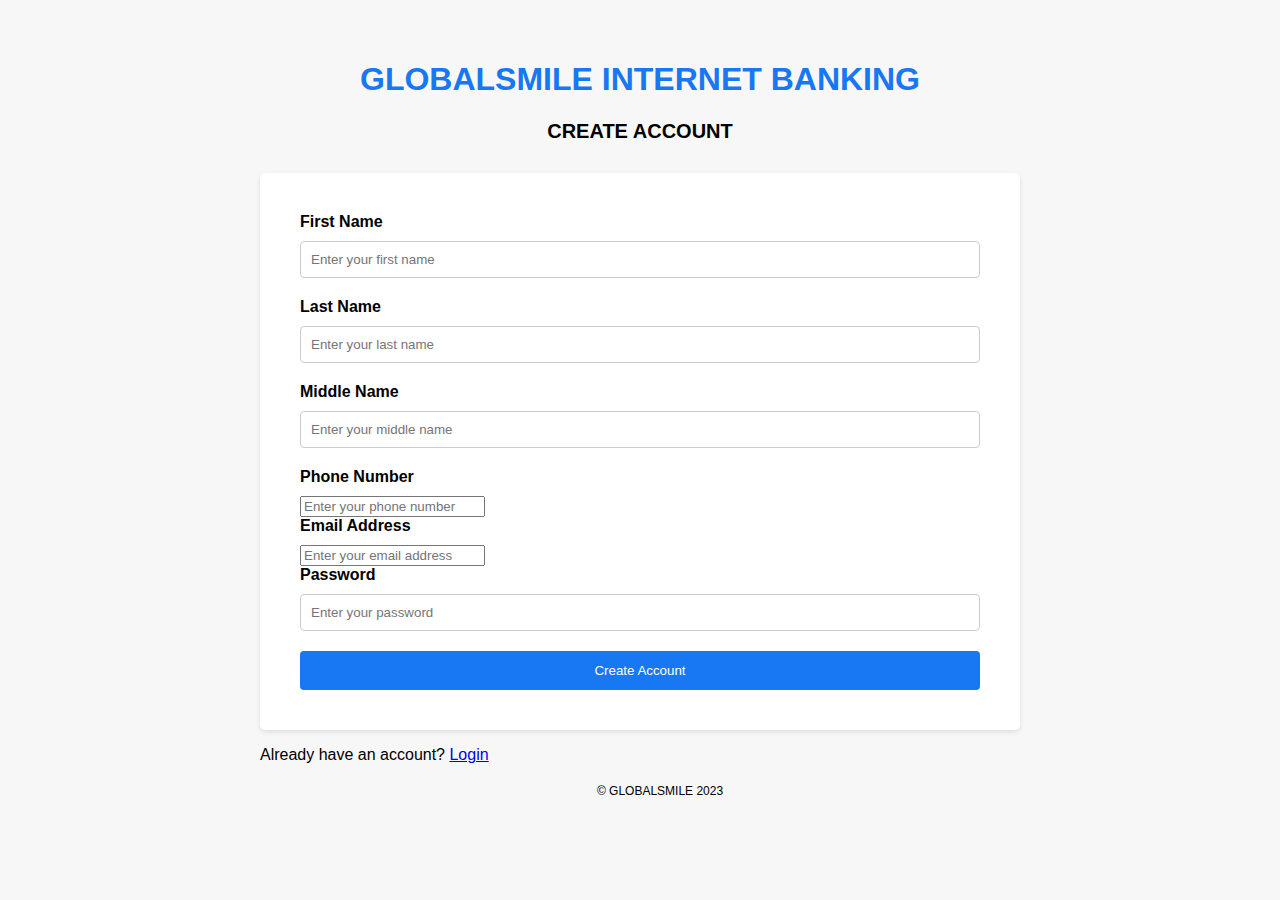
<file: index.html>
<!DOCTYPE html>
<html lang="en">
  <head>
    <meta charset="UTF-8" />
    <meta http-equiv="X-UA-Compatible" content="IE=edge" />
    <meta name="viewport" content="width=device-width, initial-scale=1.0" />
    <link rel="stylesheet" href="./assets/styles/index.css" />
    <title>Globalsmile Internet Banking</title>
  </head>
  <body>
    <div class="container">
      <header class="header">
        <a href="./" class="bank_name"><h1>GlobalSmile Internet Banking</h1></a>
        <h1 class="create_account">Create Account</h1>
      </header>
      <main class="main">
        <div class="form-container">
          <form id="create-account-form">
            <label for="firstname">First Name</label>
            <input
              type="text"
              id="firstname"
              name="firstname"
              placeholder="Enter your first name"
              required
            />

            <label for="lastname">Last Name</label>
            <input
              type="text"
              id="lastname"
              name="lastname"
              placeholder="Enter your last name"
              required
            />

            <label for="middlename">Middle Name</label>
            <input
              type="text"
              id="middlename"
              name="middlename"
              placeholder="Enter your middle name"
              required
            />

            <label for="phone">Phone Number</label>
            <input
              type="tel"
              id="phone"
              name="phone"
              placeholder="Enter your phone number"
              required
            />

            <label for="email">Email Address</label>
            <input
              type="email"
              id="email"
              name="email"
              placeholder="Enter your email address"
              required
            />

            <label for="password">Password</label>
            <input
              type="password"
              id="password"
              name="password"
              placeholder="Enter your password"
              required
            />

            <button type="submit">Create Account</button>
          </form>
        </div>
      </main>
      <footer>
        <p>Already have an account? <a href="./login.html">Login</a></p>

        <!-- Copyright -->
        <div class="copyright">
          <ul>
            <li>&copy; GlobalSmile 2023</li>
          </ul>
        </div>
      </footer>
    </div>

    <script src="./assets/scripts/index.js"></script>
  </body>
</html>
</file>
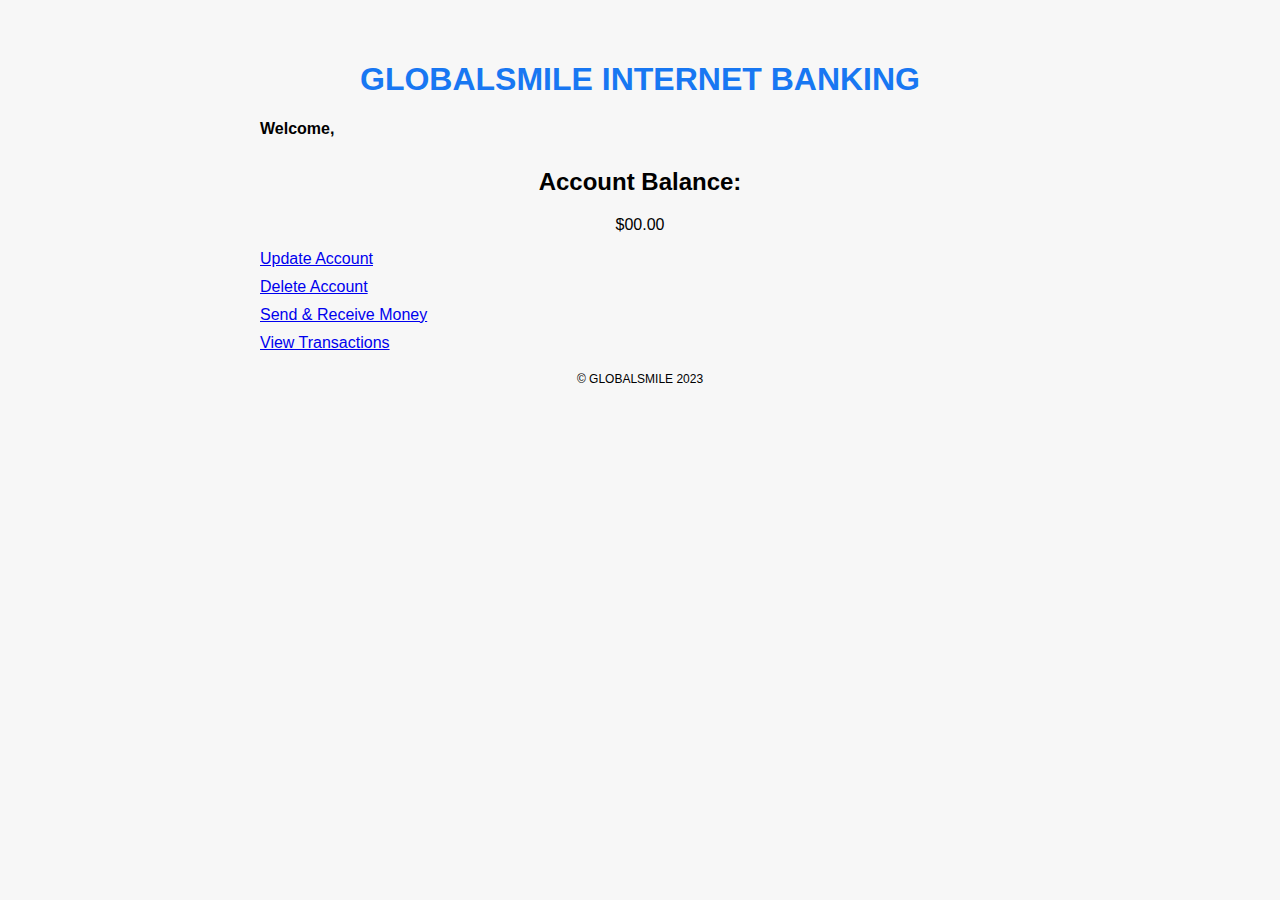
<file: dashboard.html>
<!DOCTYPE html>
<html lang="en">
  <head>
    <meta charset="UTF-8" />
    <meta http-equiv="X-UA-Compatible" content="IE=edge" />
    <meta name="viewport" content="width=device-width, initial-scale=1.0" />
    <link rel="stylesheet" href="./assets/styles/dashboard.css" />
    <title>Globalsmile Internet Banking - Dashboard</title>
  </head>
  <body>
    <div class="container">
      <header>
        <a href="./index.html" class="bank_name"><h1>GlobalSmile Internet Banking</h1></a>
      </header>
      <main>
        <div id="customer-info">
          <ul>
            <li><label>Welcome, </label> <span id="customer-name"></span></li>
          </ul>
        </div>
        <div class="balance">
          <h2>Account Balance:</h2>
          <p id="account-balance"></p>
        </div>
        <nav>
          <ul>
            <li><a href="update_account.html">Update Account</a></li>
            <li><a href="delete_account.html">Delete Account</a></li>
            <li><a href="send_receive_money.html">Send & Receive Money</a></li>
            <li><a href="view_transactions.html">View Transactions</a></li>
          </ul>
        </nav>
      </main>
      <footer>
        <!-- Copyright -->
        <div class="copyright">
          <ul>
            <li>&copy; GlobalSmile 2023</li>
          </ul>
        </div>
      </footer>
    </div>

    <script src="./assets/scripts/dashboard.js"></script>
  </body>
</html>
</file>
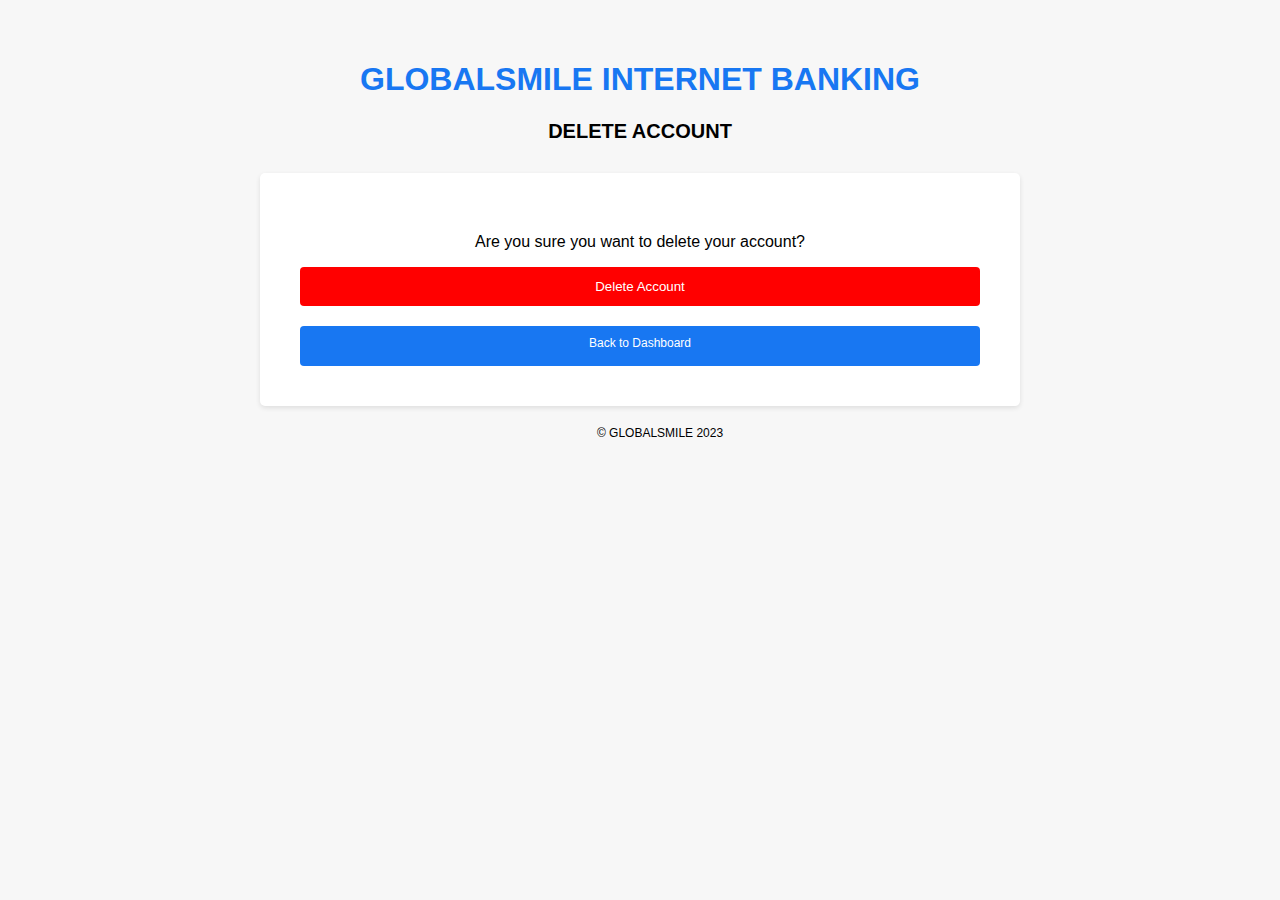
<file: delete_account.html>
<!DOCTYPE html>
<html lang="en">
  <head>
    <meta charset="UTF-8" />
    <meta http-equiv="X-UA-Compatible" content="IE=edge" />
    <meta name="viewport" content="width=device-width, initial-scale=1.0" />
    <title>Globalsmile Internet Banking - Delete Account</title>
    <link rel="stylesheet" href="./assets/styles/delete.css" />
  </head>
  <body>
    <div class="container">
      <header>
        <a href="#" class="bank_name"><h1>GlobalSmile Internet Banking</h1></a>
        <h1 class="delete_account">Delete Account</h1>
      </header>
      <main class="main">
        <div class="form-container">
          <p>Are you sure you want to delete your account?</p>
          <button id="delete-account-button">Delete Account</button>
          <a href="dashboard.html" class="back-button">Back to Dashboard</a>
        </div>
      </main>
      <footer>
        <!-- Copyright -->
        <div class="copyright">
          <ul>
            <li>&copy; GlobalSmile 2023</li>
          </ul>
        </div>
      </footer>
    </div>

    <script>
      // Handle account deletion
      document
        .getElementById("delete-account-button")
        .addEventListener("click", function () {
          // Perform the account deletion logic
          // ...

          // Redirect to a success page or show a success message
          alert("Account successfully deleted!");
        });
    </script>
  </body>
</html>
</file>
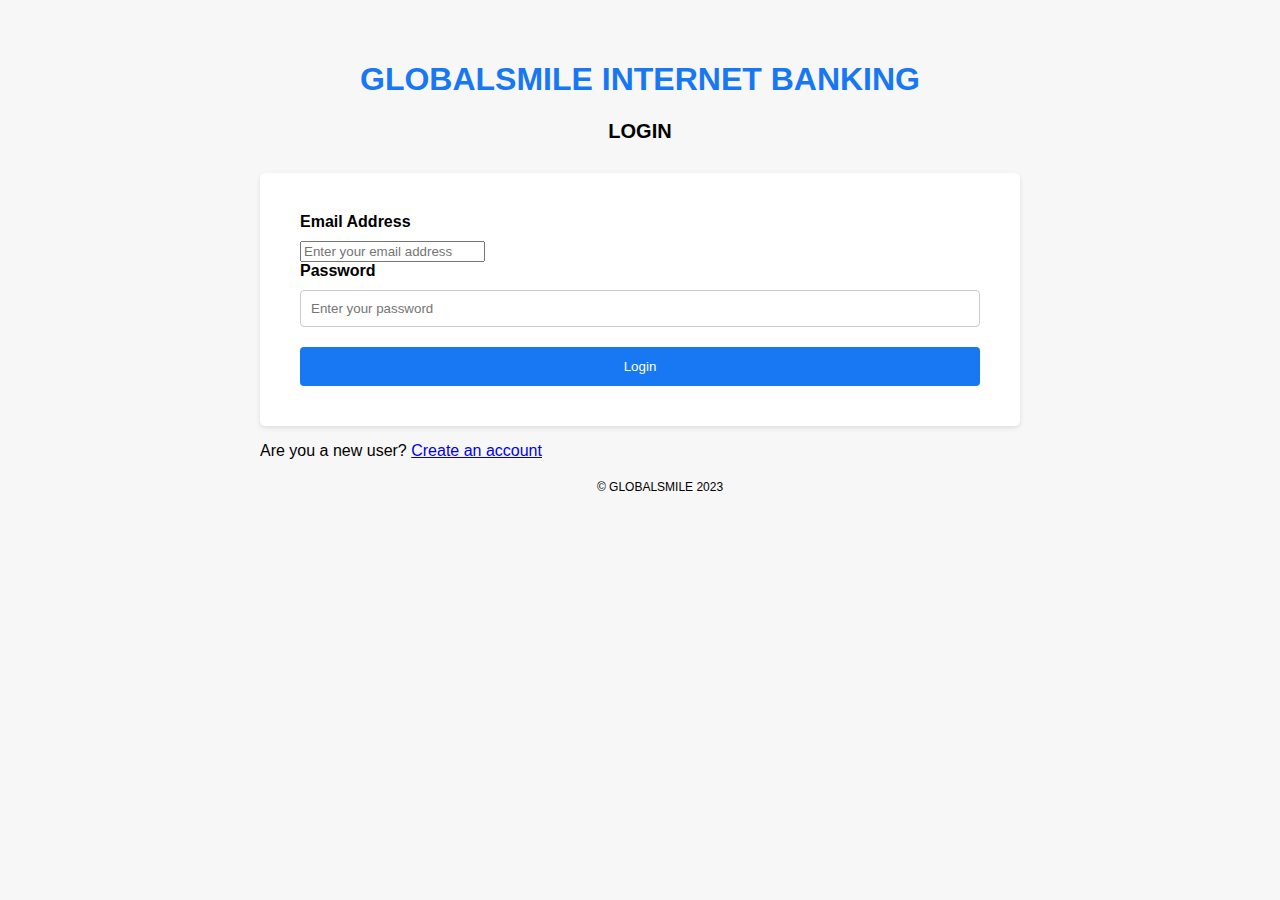
<file: login.html>
<!DOCTYPE html>
<html lang="en">
  <head>
    <meta charset="UTF-8" />
    <meta http-equiv="X-UA-Compatible" content="ie=edge" />
    <meta name="viewport" content="width=device-width, initial-scale=1.0" />
    <link rel="stylesheet" href="./assets/styles/index.css" />
    <title>Globalsmile Internet Banking - Login</title>
  </head>
  <body>
    <div class="container">
      <header class="header">
        <a href="#" class="bank_name"><h1>GlobalSmile Internet Banking</h1></a>
        <h1 class="create_account">Login</h1>
      </header>
      <main class="main">
        <div class="form-container">
          <form id="login-form">
            <label for="email">Email Address</label>
            <input
              type="email"
              id="email"
              name="email"
              placeholder="Enter your email address"
              required
            />

            <label for="password">Password</label>
            <input
              type="password"
              id="password"
              name="password"
              placeholder="Enter your password"
              required
            />

            <button type="submit">Login</button>
          </form>
        </div>
      </main>
      <footer>
        <p>Are you a new user? <a href="./index.html">Create an account</a></p>

        <!-- Copyright -->
        <div class="copyright">
          <ul>
            <li>&copy; GlobalSmile 2023</li>
          </ul>
        </div>
      </footer>
    </div>

    <script src="./assets/scripts/login.js"></script>
  </body>
</html>
</file>
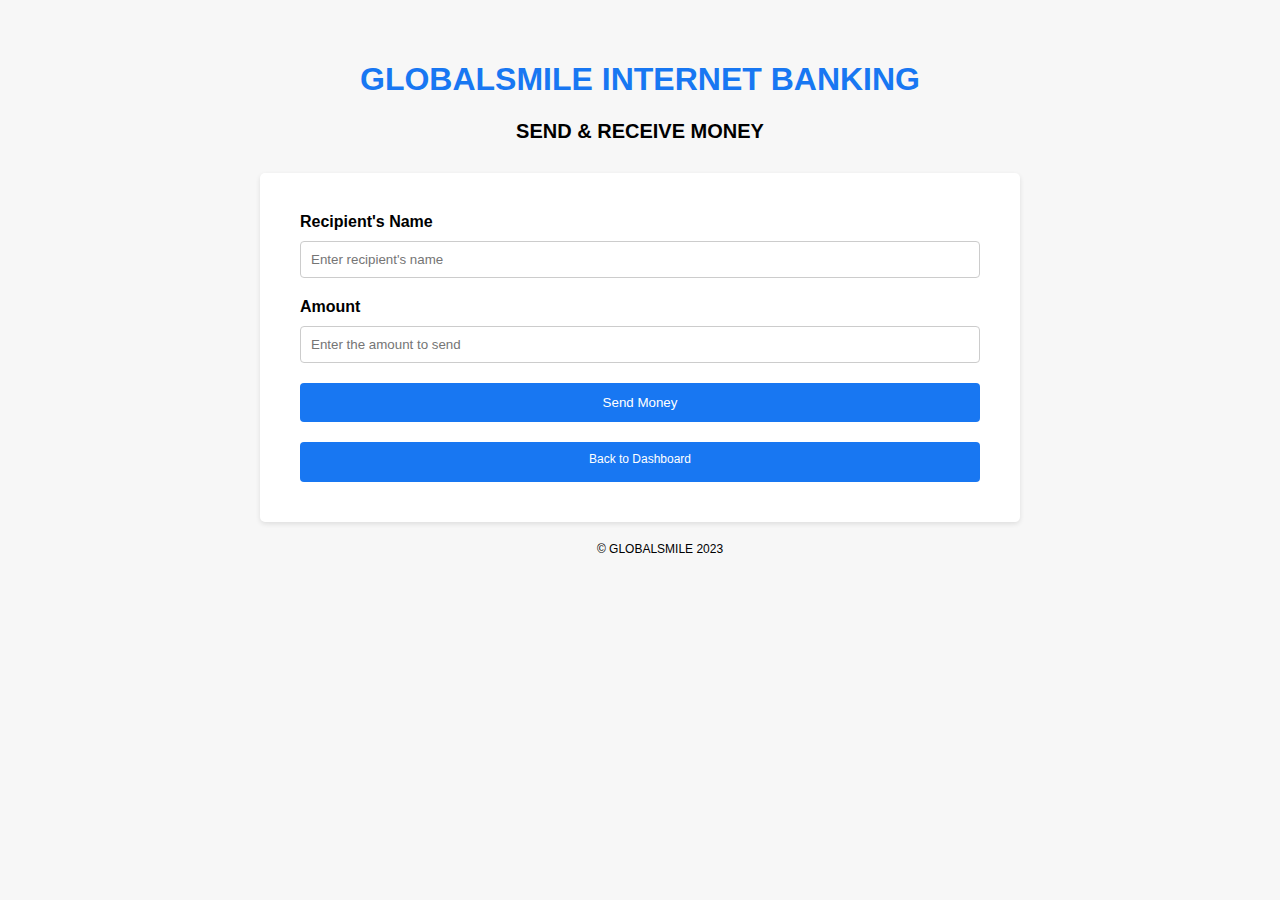
<file: send_receive_money.html>
<!DOCTYPE html>
<html lang="en">
  <head>
    <meta charset="UTF-8" />
    <meta http-equiv="X-UA-Compatible" content="ie=edge" />
    <meta name="viewport" content="width=device-width, initial-scale=1.0" />
    <link rel="stylesheet" href="./assets/styles/index.css" />
    <title>Globalsmile Internet Banking - Send & Receive Money</title>
  </head>
  <body>
    <div class="container">
      <header class="header">
        <a href="#" class="bank_name"><h1>GlobalSmile Internet Banking</h1></a>
        <h1 class="create_account">Send & Receive Money</h1>
      </header>
      <main class="main">
        <div class="form-container">
          <form id="send-money-form">
            <label for="recipient">Recipient's Name</label>
            <input
              type="text"
              id="recipient"
              name="recipient"
              placeholder="Enter recipient's name"
              required
            />

            <label for="amount">Amount</label>
            <input
              type="text"
              id="amount"
              name="amount"
              placeholder="Enter the amount to send"
              required
            />

            <button type="submit">Send Money</button>
            <a href="dashboard.html" class="back-button">Back to Dashboard</a>
          </form>
        </div>
      </main>
      <footer>
        <!-- Copyright -->
        <div class="copyright">
          <ul>
            <li>&copy; GlobalSmile 2023</li>
          </ul>
        </div>
      </footer>
    </div>

    <script src="./assets/scripts/send_receive_money.js"></script>
  </body>
</html>
</file>
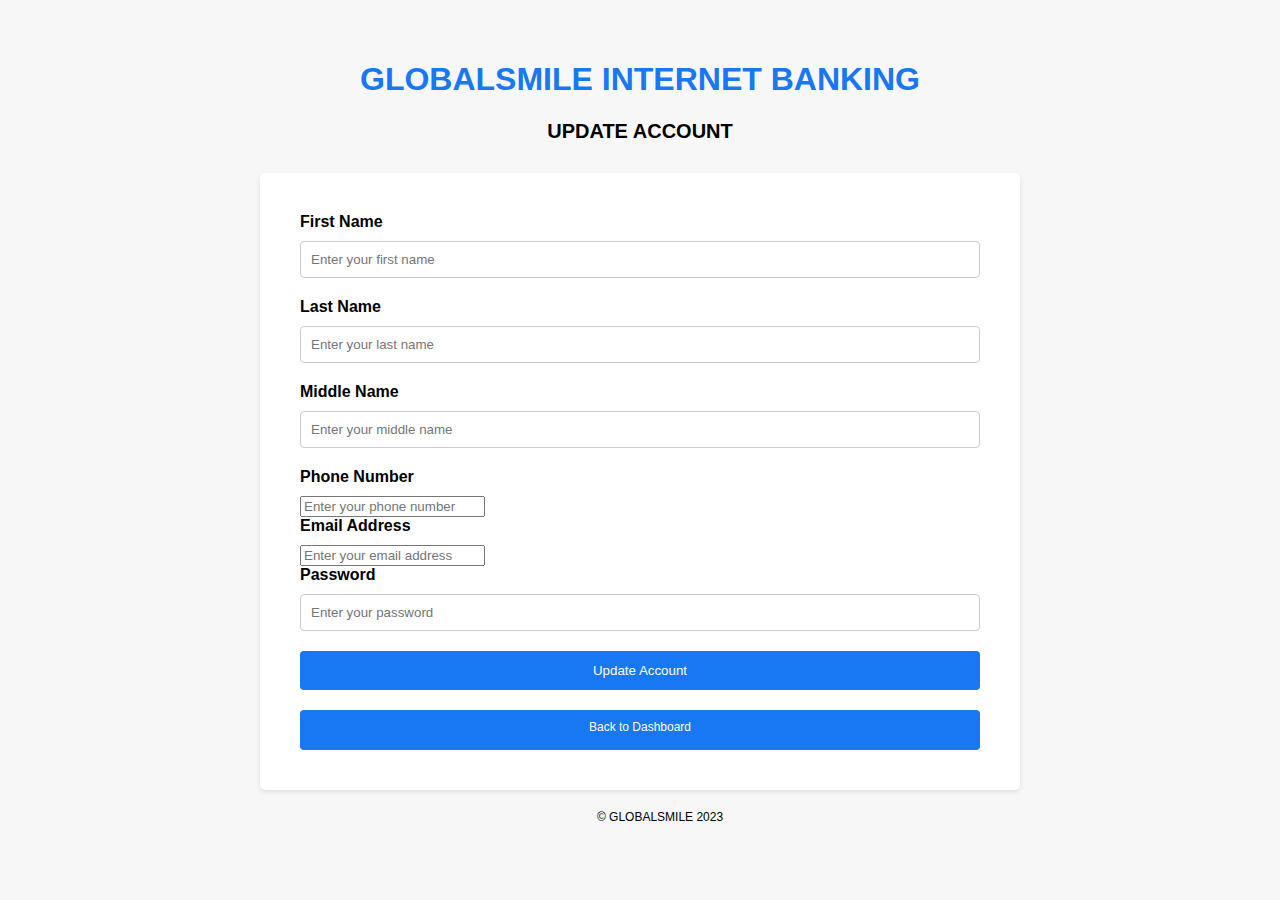
<file: update_account.html>
<!DOCTYPE html>
<html lang="en">
  <head>
    <meta charset="UTF-8" />
    <meta http-equiv="X-UA-Compatible" content="IE=edge" />
    <meta name="viewport" content="width=device-width, initial-scale=1.0" />
    <link rel="stylesheet" href="./assets/styles/index.css" />
    <title>Document</title>
  </head>
  <body>
    <div class="container">
      <header>
        <a href="#" class="bank_name"><h1>GlobalSmile Internet Banking</h1></a>
        <h1 class="create_account">Update Account</h1>
      </header>
      <main class="main">
        <div class="form-container">
          <form id="update-account-form">
            <label for="firstname">First Name</label>
            <input
              type="text"
              id="firstname"
              name="firstname"
              placeholder="Enter your first name"
              required
            />

            <label for="lastname">Last Name</label>
            <input
              type="text"
              id="lastname"
              name="lastname"
              placeholder="Enter your last name"
              required
            />

            <label for="middlename">Middle Name</label>
            <input
              type="text"
              id="middlename"
              name="middlename"
              placeholder="Enter your middle name"
              required
            />

            <label for="phone">Phone Number</label>
            <input
              type="tel"
              id="phone"
              name="phone"
              placeholder="Enter your phone number"
              required
            />

            <label for="email">Email Address</label>
            <input
              type="email"
              id="email"
              name="email"
              placeholder="Enter your email address"
              required
            />

            <label for="password">Password</label>
            <input
              type="password"
              id="password"
              name="password"
              placeholder="Enter your password"
              required
            />

            <button type="submit">Update Account</button>
          </form>
          <a href="dashboard.html" class="back-button">Back to Dashboard</a>
        </div>
      </main>
      <footer>
        <!-- Copyright -->
        <div class="copyright">
          <ul>
            <li>&copy; GlobalSmile 2023</li>
          </ul>
        </div>
      </footer>
    </div>

    <script src="./assets/scripts/update_account.js"></script>
  </body>
</html>
</file>
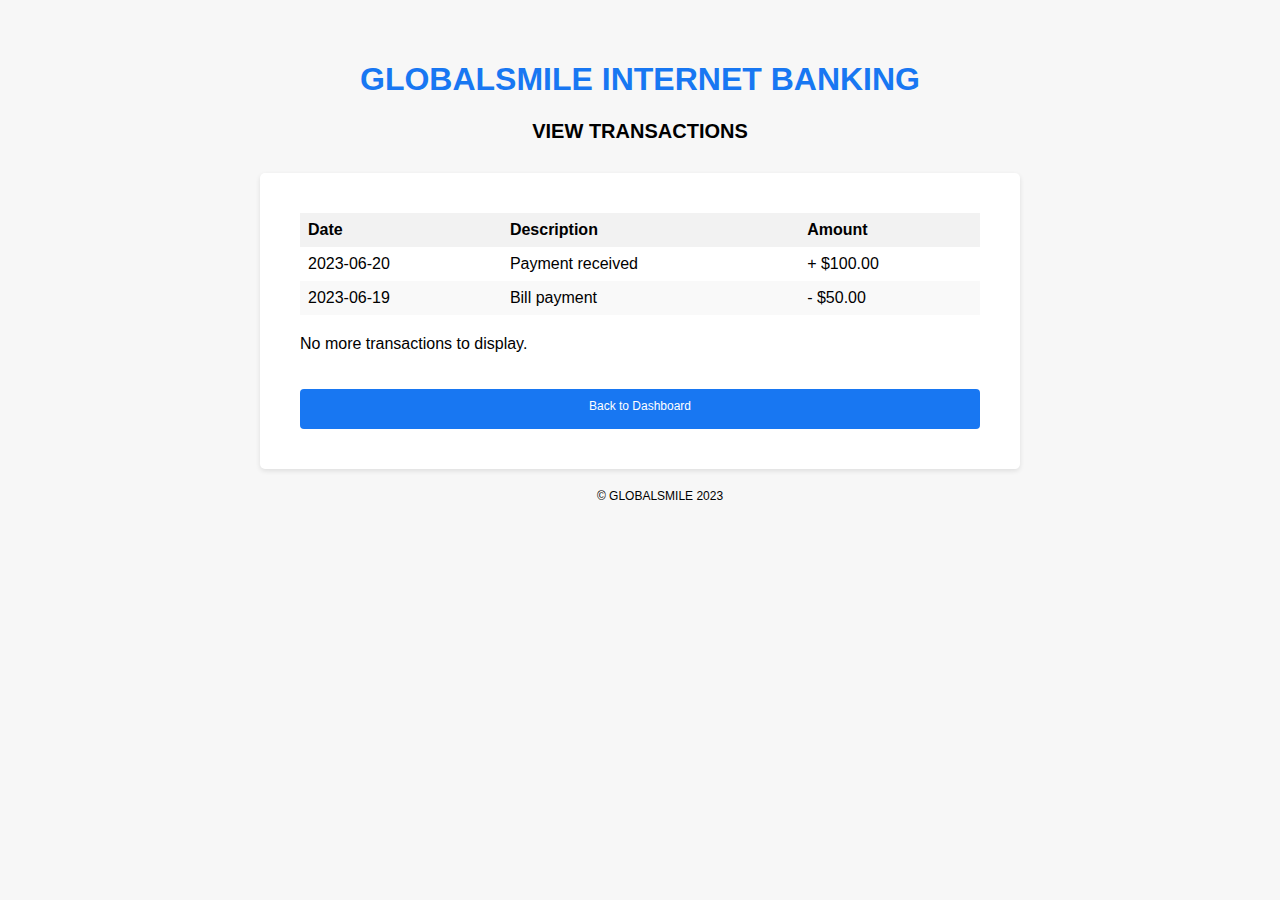
<file: view_transactions.html>
<!DOCTYPE html>
<html lang="en">
  <head>
    <meta charset="UTF-8" />
    <meta http-equiv="X-UA-Compatible" content="ie=edge" />
    <meta name="viewport" content="width=device-width, initial-scale=1.0" />
    <link rel="stylesheet" href="./assets/styles/view_transactions.css" />
    <title>Bank Application - View Transactions</title>
  </head>
  <body>
    <div class="container">
      <header class="header">
        <a href="#" class="bank_name"><h1>GlobalSmile Internet Banking</h1></a>
        <h1 class="create_account">View Transactions</h1>
      </header>
      <main class="main">
        <div class="transactions-container">
          <table>
            <thead>
              <tr>
                <th>Date</th>
                <th>Description</th>
                <th>Amount</th>
              </tr>
            </thead>
            <tbody>
              <tr>
                <td>2023-06-20</td>
                <td>Payment received</td>
                <td>+ $100.00</td>
              </tr>
              <tr>
                <td>2023-06-19</td>
                <td>Bill payment</td>
                <td>- $50.00</td>
              </tr>
              <!-- Add more transaction rows dynamically using JavaScript -->
            </tbody>
          </table>
          <p>No more transactions to display.</p>
          <a href="dashboard.html" class="back-button">Back to Dashboard</a>
        </div>
      </main>
      <footer>
        <!-- Copyright -->
        <div class="copyright">
          <ul>
            <li>&copy; GlobalSmile 2023</li>
          </ul>
        </div>
      </footer>
    </div>
  </body>
</html>
</file>
<file: assets/styles/index.css>
/* CSS styles for the landing page */
* {
  box-sizing: border-box;
}

body {
  font-family: Arial, sans-serif;
  background-color: #f7f7f7;
  margin: 0;
  padding: 0;
}

.container {
  max-width: 800px;
  margin: 0 auto;
  padding: 40px 20px;
}

h1 {
  text-align: center;
}

.form-container {
  background-color: #fff;
  border-radius: 5px;
  box-shadow: 0 2px 5px rgba(0, 0, 0, 0.1);
  padding: 40px;
  margin-top: 30px;
}

label {
  display: block;
  margin-bottom: 10px;
  font-weight: bold;
}

input[type="text"],
input[type="password"] {
  width: 100%;
  padding: 10px;
  border: 1px solid #ccc;
  border-radius: 4px;
  box-sizing: border-box;
  margin-bottom: 20px;
}

button {
  background-color: #1877f2;
  color: #fff;
  padding: 12px 20px;
  border: none;
  border-radius: 4px;
  cursor: pointer;
  width: 100%;
}

button:hover {
  background-color: #0056b3;
}

.copyright {
  text-align: center;
  margin-top: 20px;
  margin-bottom: 20px;
  text-transform: uppercase;
  font-size: 12px;
}

ul li {
  list-style: none;
}
.create_account {
  text-align: center;
  margin-top: 20px;
  margin-bottom: 20px;
  text-transform: uppercase;
  font-size: 20px;
}
.bank_name {
  text-align: center;
  margin-top: 20px;
  margin-bottom: 20px;
  text-transform: uppercase;
  text-decoration: none;
  color: #1877f2;
}

.back-button {
  display: inline-block;
  background-color: #1877f2;
  color: #fff;
  padding: 10px 20px;
  border: none;
  border-radius: 4px;
  text-decoration: none;
  cursor: pointer;
  margin-top: 20px;
  width: 100%;
  height: 40px;
  text-align: center;
  font-size: 12px;
}

.back-button:hover {
  background-color: #0056b3;
}
</file>
<file: assets/styles/dashboard.css>
/* CSS styles for the dashboard page */

* {
  box-sizing: border-box;
}

body {
  font-family: Arial, sans-serif;
  background-color: #f7f7f7;
  margin: 0;
  padding: 0;
}

.container {
  max-width: 800px;
  margin: 0 auto;
  padding: 40px 20px;
}

h1 {
  text-align: center;
}

ul {
  list-style: none;
  padding: 0;
}

li {
  margin-bottom: 10px;
}

label {
  font-weight: bold;
}

.balance {
  margin-top: 30px;
  text-align: center;
}
.copyright {
  text-align: center;
  margin-top: 20px;
  margin-bottom: 20px;
  text-transform: uppercase;
  font-size: 12px;
}

ul li {
  list-style: none;
}
.bank_name {
  text-align: center;
  margin-top: 20px;
  margin-bottom: 20px;
  text-transform: uppercase;
  text-decoration: none;
  color: #1877f2;
}
</file>
<file: assets/styles/delete.css>
/* CSS styles for the landing page */
* {
  box-sizing: border-box;
}
body {
  font-family: Arial, sans-serif;
  background-color: #f7f7f7;
  margin: 0;
  padding: 0;
}

.container {
  max-width: 800px;
  margin: 0 auto;
  padding: 40px 20px;
}

h1 {
  text-align: center;
}

.form-container {
  background-color: #fff;
  border-radius: 5px;
  box-shadow: 0 2px 5px rgba(0, 0, 0, 0.1);
  padding: 40px;
  margin-top: 30px;
}

p {
  margin-top: 20px;
  text-align: center;
}

button {
  background-color: #ff0000;
  color: #fff;
  padding: 12px 20px;
  border: none;
  border-radius: 4px;
  cursor: pointer;
  width: 100%;
}

button:hover {
  background-color: #cc0000;
}

.back-button {
  display: inline-block;
  background-color: #1877f2;
  color: #fff;
  padding: 10px 20px;
  border: none;
  border-radius: 4px;
  text-decoration: none;
  cursor: pointer;
  margin-top: 20px;
  width: 100%;
  height: 40px;
  text-align: center;
  font-size: 12px;
}

.back-button:hover {
  background-color: #0056b3;
}
.bank_name {
  text-align: center;
  margin-top: 20px;
  margin-bottom: 20px;
  text-transform: uppercase;
  text-decoration: none;
  color: #1877f2;
}
.delete_account {
  text-align: center;
  margin-top: 20px;
  margin-bottom: 20px;
  text-transform: uppercase;
  font-size: 20px;
}
.copyright {
  text-align: center;
  margin-top: 20px;
  margin-bottom: 20px;
  text-transform: uppercase;
  font-size: 12px;
}

ul li {
  list-style: none;
}
</file>
<file: assets/styles/view_transactions.css>
/* CSS styles for the landing page */
* {
  box-sizing: border-box;
}

body {
  font-family: Arial, sans-serif;
  background-color: #f7f7f7;
  margin: 0;
  padding: 0;
}

.container {
  max-width: 800px;
  margin: 0 auto;
  padding: 40px 20px;
}

h1 {
  text-align: center;
}

.transactions-container {
  background-color: #fff;
  border-radius: 5px;
  box-shadow: 0 2px 5px rgba(0, 0, 0, 0.1);
  padding: 40px;
  margin-top: 30px;
}

table {
  width: 100%;
  border-collapse: collapse;
  margin-bottom: 20px;
}

th,
td {
  padding: 8px;
  text-align: left;
}

th {
  background-color: #f2f2f2;
  font-weight: bold;
}

tr:nth-child(even) {
  background-color: #f9f9f9;
}
.create_account {
  text-align: center;
  margin-top: 20px;
  margin-bottom: 20px;
  text-transform: uppercase;
  font-size: 20px;
}
.bank_name {
  text-align: center;
  margin-top: 20px;
  margin-bottom: 20px;
  text-transform: uppercase;
  text-decoration: none;
  color: #1877f2;
}
.copyright {
  text-align: center;
  margin-top: 20px;
  margin-bottom: 20px;
  text-transform: uppercase;
  font-size: 12px;
}
ul li {
  list-style: none;
}
.back-button {
  display: inline-block;
  background-color: #1877f2;
  color: #fff;
  padding: 10px 20px;
  border: none;
  border-radius: 4px;
  text-decoration: none;
  cursor: pointer;
  margin-top: 20px;
  width: 100%;
  height: 40px;
  text-align: center;
  font-size: 12px;
}

.back-button:hover {
  background-color: #0056b3;
}
</file>
